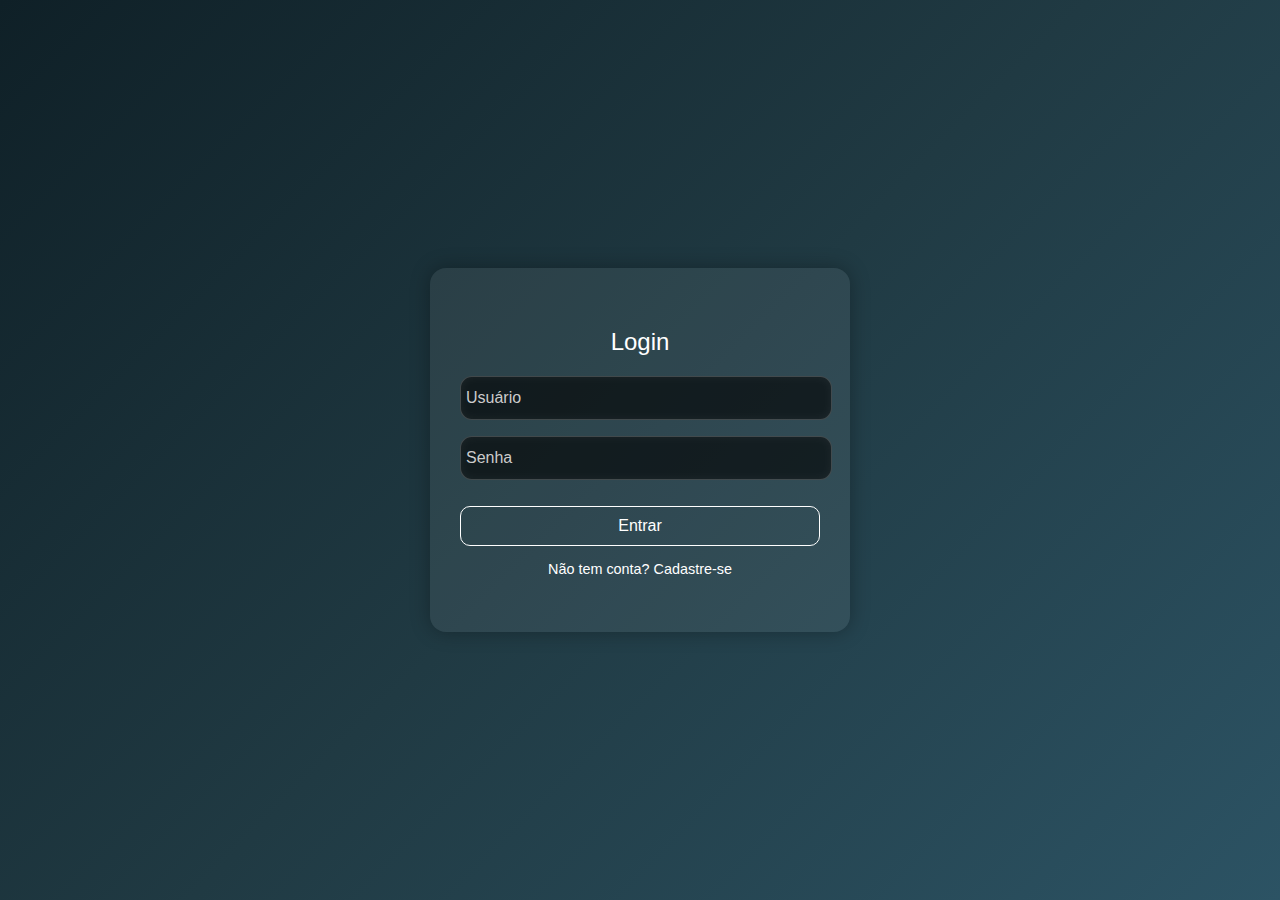
<file: login.html>
<!DOCTYPE html>
<html lang="pt-br">
<head>
<meta charset="UTF-8">
<title>Tela de Acesso</title>
<style>
body {
  font-family: 'Roboto', sans-serif;
  background: linear-gradient(135deg, #0f2027, #203a43, #2c5364);
  display: flex;
  justify-content: center;
  align-items: center;
  height: 100vh;
  margin: 0;
}

.container {
  background: rgba(255, 255, 255, 0.07);
  padding: 40px 30px;
  border-radius: 16px;
  text-align: center;
  width: 100%;
  max-width: 360px;
  box-shadow: 0 0 20px rgba(0,0,0,0.3);
}

h2 {
  color: #ffffff;
  margin-bottom: 20px;
  font-weight: 500;
}

input {
  width: 100%;
  padding: 12px 5px;
  margin-bottom: 16px;
  border: 1px solid rgba(255, 255, 255, 0.2);
  border-radius: 12px;
  background-color: rgba(0, 0, 0, 0.6);
  color: #fff;
  font-size: 1rem;
  outline: none;
  transition: 0.3s ease;
  box-shadow: inset 0 0 8px rgba(255, 255, 255, 0.05);
}

input::placeholder {
  color: #ccc;
  font-weight: 300;
}

input:focus {
  border: 1px solid #00ffc8;
  background-color: rgba(0, 0, 0, 0.8);
  box-shadow: 0 0 10px #00ffc8;
}

button {
  margin-top: 10px;
  background: transparent;
  border: 1px solid white;
  padding: 10px 20px;
  border-radius: 10px;
  color: white;
  cursor: pointer;
  transition: 0.3s;
  font-size: 1rem;
  width: 100%;
}

button:hover {
  background: white;
  color: black;
}

.toggle-link {
  color: #ffffff;
  font-size: 0.9rem;
  cursor: pointer;
  margin-top: 15px;
  display: inline-block;
  transition: color 0.3s;
}

.toggle-link:hover {
  color: #00ffc8;
}
.danger-button {
  margin-top: 20px;
  background: #ff4d4d;
  border: none;
  padding: 10px 20px;
  border-radius: 10px;
  color: white;
  cursor: pointer;
  transition: 0.3s;
  font-size: 1rem;
  width: 100%;
  box-shadow: 0 0 10px rgba(255, 0, 0, 0.5);
}

.danger-button:hover {
  background: #ff1a1a;
  color: white;
}

</style>
</head>
<body>
<div class="container">
  <h2 id="title">Login</h2>
  <input id="username" placeholder="Usuário">
  <input id="password" placeholder="Senha" type="password">
  <button id="submit">Entrar</button>
  <p class="toggle-link" id="toggleLink">Não tem conta? Cadastre-se</p>
  <button id="clearLogins" class="danger-button" style="display: none;">
</div>


<script>
let isLogin = true;

const title = document.getElementById("title");
const userInput = document.getElementById("username");
const passInput = document.getElementById("password");
const btn = document.getElementById("submit");
const link = document.getElementById("toggleLink");

link.addEventListener("click", () => {
  isLogin = !isLogin;
  title.textContent = isLogin ? "Login" : "Cadastro";
  btn.textContent = isLogin ? "Entrar" : "Cadastrar";
  link.textContent = isLogin ? "Não tem conta? Cadastre-se" : "Já tem conta? Faça login";
});

btn.addEventListener("click", () => {
  const user = userInput.value.trim();
  const pass = passInput.value.trim();
  if (!user || !pass) {
    alert("Informe usuário e senha!");
    return;
  }
// Botão oculto de apagar logins
const clearBtn = document.getElementById("clearLogins");

clearBtn.addEventListener("click", () => {
  if (confirm("Tem certeza que deseja apagar TODOS os logins cadastrados?")) {
    Object.keys(localStorage).forEach(key => {
      if (key.startsWith("user:")) {
        localStorage.removeItem(key);
      }
    });
    alert("Todos os logins foram apagados.");
  }
});

  if(isLogin) {
    const storedPass = localStorage.getItem(`user:${user}`);
    if(storedPass && storedPass === pass) {
      alert("Login feito!");
      localStorage.setItem("logado", "sim");
      window.location.href = "app.html"; // Sua tela principal
    } else {
      alert("Usuário ou senha incorretos.");
    }
  } else {
    if(localStorage.getItem(`user:${user}`)) {
      alert("Usuário já existe!");
    } else {
      localStorage.setItem(`user:${user}`, pass);
      alert("Cadastro feito! Agora faça login.");
      isLogin = true;
      title.textContent = "Login";
      btn.textContent = "Entrar";
      link.textContent = "Não tem conta? Cadastre-se";
    }
  }
});
// Botão oculto
const clearBtn = document.getElementById("clearLogins");

// Mostra o botão após 5 cliques no título
let clickCount = 0;
title.addEventListener("click", () => {
  clickCount++;
  if (clickCount >= 5) {
    clearBtn.style.display = 'block';
    alert("Modo admin ativado: botão para apagar logins está visível.");
    clickCount = 0; // reseta
  }
});

// Lógica do botão de apagar
clearBtn.addEventListener("click", () => {
  if (confirm("Tem certeza que deseja apagar TODOS os logins cadastrados?")) {
    Object.keys(localStorage).forEach(key => {
      if (key.startsWith("user:")) {
        localStorage.removeItem(key);
      }
    });
    alert("Todos os logins foram apagados.");
  }
});

</script>
</body>
</html>
</file>
